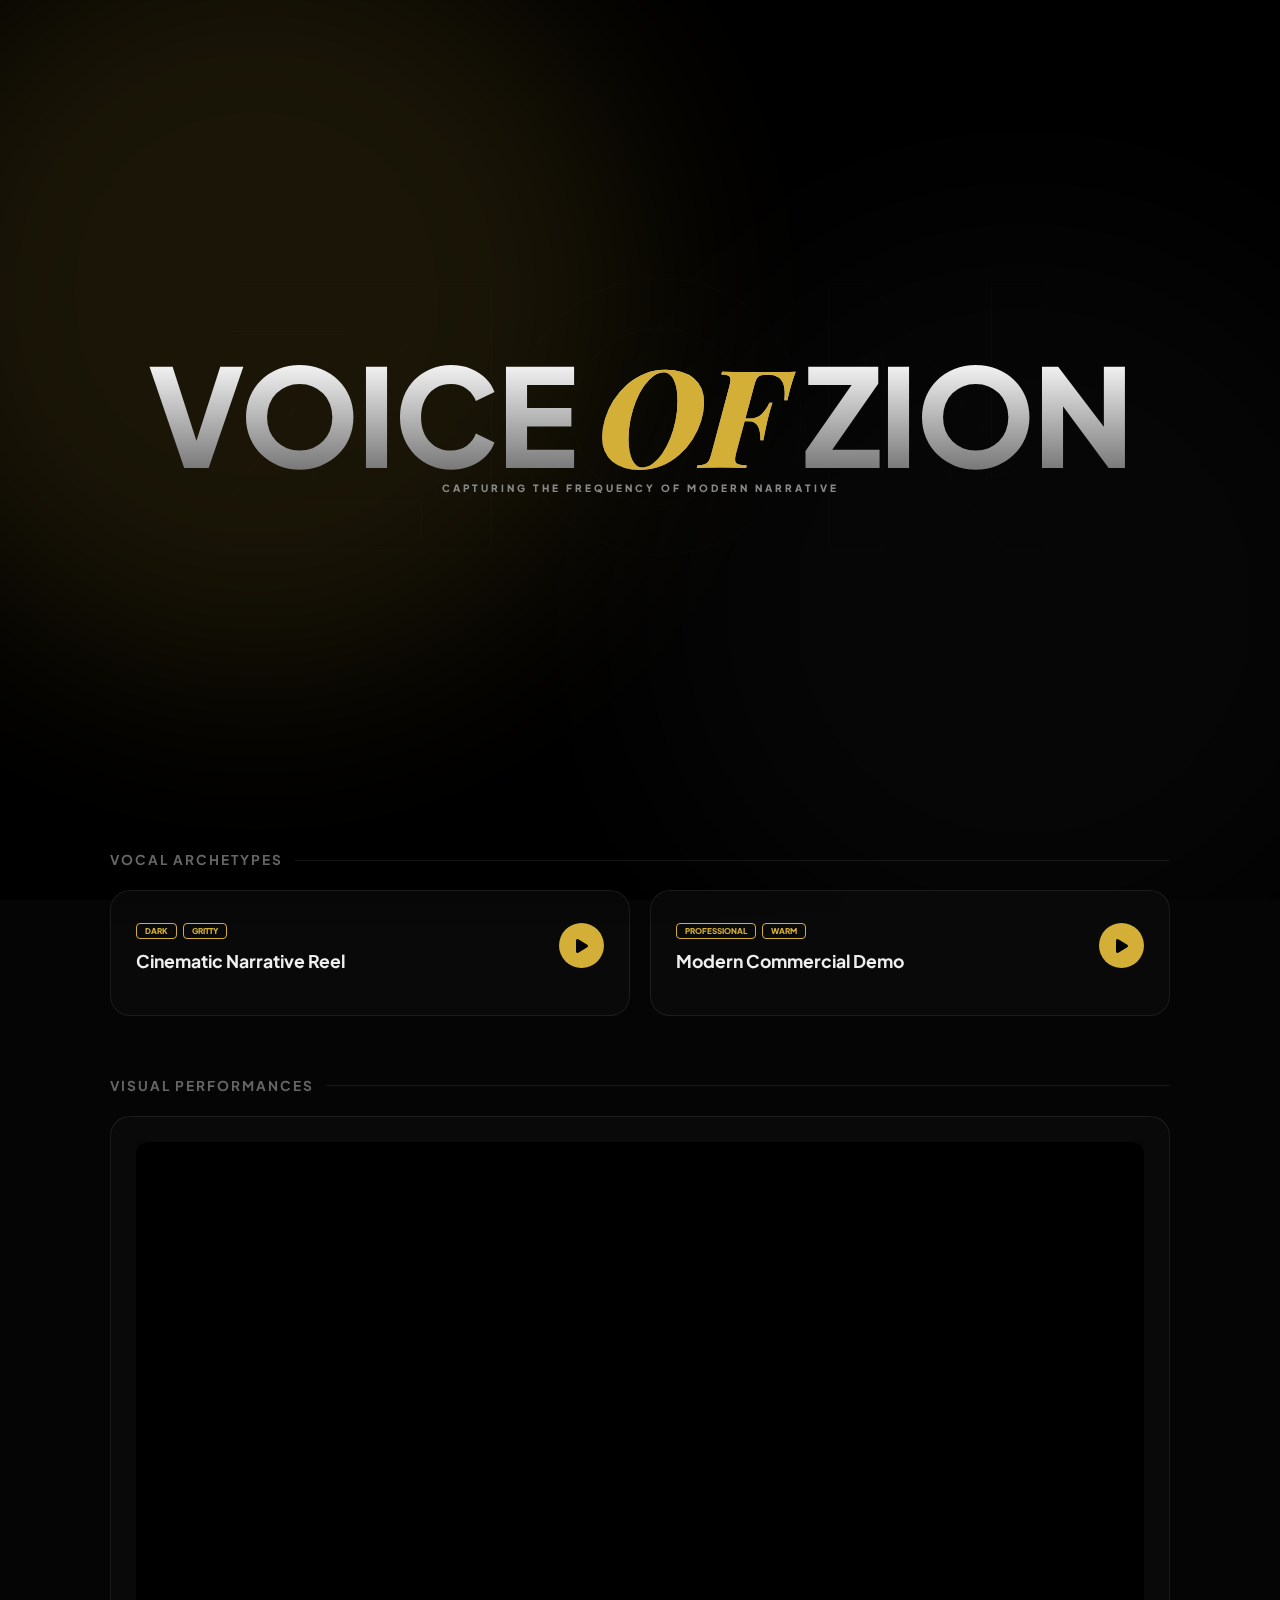
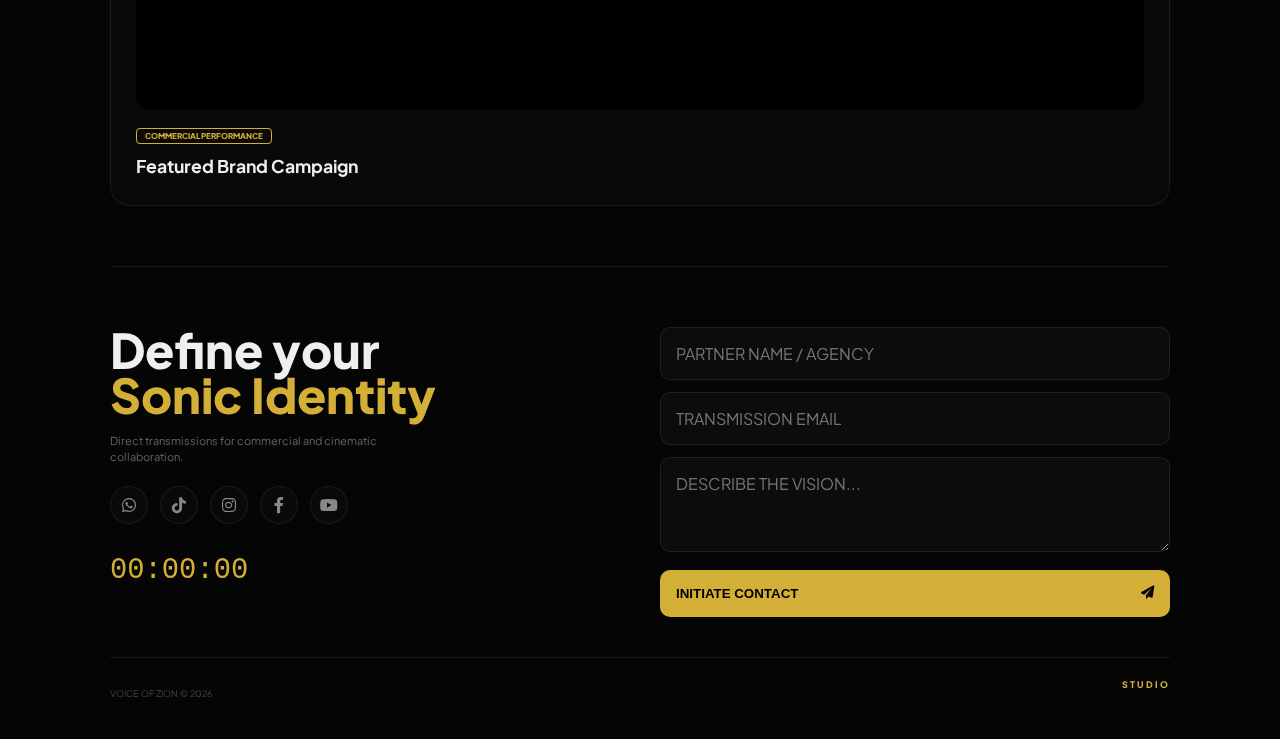
<file: index.html>
<!DOCTYPE html>
<html lang="en">
<head>
    <meta charset="UTF-8">
    <meta name="viewport" content="width=device-width, initial-scale=1.0, maximum-scale=1.0, user-scalable=no">
    <title>Voice of Zion | Premium Artistry.</title>
    
    <link href="https://fonts.googleapis.com/css2?family=Plus+Jakarta+Sans:wght@300;500;800&family=Playfair+Display:ital@1&display=swap" rel="stylesheet">
    <link rel="stylesheet" href="https://cdnjs.cloudflare.com/ajax/libs/font-awesome/6.0.0/css/all.min.css">
<style>
    :root {
        --gold: #d4af37;
        --gold-glow: rgba(212, 175, 55, 0.4);
        --dark: #050505;
        --glass-bg: rgba(255, 255, 255, 0.03);
        --glass-border: rgba(255, 255, 255, 0.08);
        --transition: all 0.8s cubic-bezier(0.16, 1, 0.3, 1);
        --success: #2ecc71;
    }

    * { box-sizing: border-box; -webkit-tap-highlight-color: transparent; }
    html { scroll-behavior: smooth; }

    body {
        background-color: var(--dark);
        color: #efefef;
        font-family: 'Plus Jakarta Sans', sans-serif;
        margin: 0;
        line-height: 1.5;
        overflow-x: hidden;
    }

    /* --- BACKGROUND --- */
    .bg-wrapper {
        position: fixed;
        top: 0; left: 0; width: 100%; height: 100%;
        z-index: -2; background: #000; overflow: hidden;
    }
    .orb {
        position: absolute; width: 60vw; height: 60vw; border-radius: 50%;
        filter: blur(100px); opacity: 0.12; pointer-events: none;
    }
    .orb-1 { background: var(--gold); top: -10%; left: -10%; }
    .orb-2 { background: #333; bottom: -10%; right: -10%; }

    .container { max-width: 1100px; margin: 0 auto; padding: 0 20px; position: relative; z-index: 1; }

    /* --- HERO (Tighter Spacing) --- */
    .hero {
        height: 90vh;
        min-height: 500px;
        display: flex;
        flex-direction: column;
        justify-content: center;
        align-items: center;
        text-align: center;
        position: relative;
    }
    .hero-bg-text {
        position: absolute; font-size: 28vw; font-weight: 800; color: transparent;
        -webkit-text-stroke: 1px rgba(255,255,255,0.02); z-index: -1;
        letter-spacing: -1vw; user-select: none; top: 50%; left: 50%;
        transform: translate(-50%, -50%);
    }
    .hero h1 { 
        font-size: clamp(2.8rem, 11vw, 8.5rem); 
        font-weight: 800; text-transform: uppercase; margin: 0; line-height: 0.85; 
        letter-spacing: -2px;
        background: linear-gradient(to bottom, #fff, #777);
        -webkit-background-clip: text; -webkit-text-fill-color: transparent;
    }
    .hero-wave { display: flex; align-items: flex-end; gap: 4px; height: 35px; margin-bottom: 15px; }
    .wave-bar { width: 3px; background: var(--gold); border-radius: 2px; animation: wave-pulse 1.5s ease-in-out infinite; }
    @keyframes wave-pulse { 0%, 100% { height: 8px; opacity: 0.2; } 50% { height: 35px; opacity: 1; } }

    /* --- GRID --- */
    .grid { 
        display: grid; 
        grid-template-columns: repeat(auto-fit, minmax(280px, 1fr)); 
        gap: 20px; 
    }

    /* --- GLASS CARDS --- */
    .glass-card {
        background: rgba(255, 255, 255, 0.02);
        backdrop-filter: blur(20px);
        -webkit-backdrop-filter: blur(20px);
        border: 1px solid var(--glass-border);
        border-radius: 20px;
        padding: 25px;
        transition: var(--transition);
        position: relative;
    }
    .glass-card:hover { border-color: var(--gold); transform: translateY(-5px); }

    /* --- FOOTER & CONTACT (Unnecessary void removed) --- */
    .site-footer { padding: 60px 0 30px; margin-top: 60px; border-top: 1px solid var(--glass-border); }
    .contact-grid { 
        display: grid; 
        grid-template-columns: 1fr 1fr; 
        gap: 40px; 
    }

    /* SOCIAL ICONS */
    .social-hub { display: flex; gap: 12px; margin-top: 20px; flex-wrap: wrap; }
    .social-link {
        width: 38px; height: 38px; border-radius: 50%; border: 1px solid var(--glass-border);
        display: flex; align-items: center; justify-content: center; color: #888;
        text-decoration: none; transition: 0.3s; background: rgba(255,255,255,0.02);
    }
    .social-link:hover { border-color: var(--gold); color: var(--gold); transform: translateY(-3px); }

    @media (max-width: 850px) {
        .contact-grid { grid-template-columns: 1fr; gap: 30px; }
        .hero { height: 75vh; }
        .site-footer { margin-top: 40px; padding: 40px 0 20px; }
    }

    .input-field {
        width: 100%; background: rgba(255,255,255,0.03); border: 1px solid var(--glass-border);
        border-radius: 10px; padding: 15px; color: white; font-family: inherit;
        outline: none; margin-bottom: 12px; transition: 0.3s; font-size: 16px;
    }
    .input-field:focus { border-color: var(--gold); }

    .send-btn {
        background: var(--gold); color: black; width: 100%; padding: 16px; border: none;
        border-radius: 10px; font-weight: 800; cursor: pointer; display: flex;
        justify-content: space-between; align-items: center; transition: 0.4s;
    }

    .tag { font-size: 8px; border: 1px solid var(--gold); color: var(--gold); padding: 2px 8px; border-radius: 4px; text-transform: uppercase; font-weight: 800; margin-right: 6px; }
    
    /* --- ADMIN PANEL (Studio) --- */
    #admin-panel { 
        display: none; background: rgba(8,8,8,0.98); backdrop-filter: blur(40px);
        border: 1px solid var(--gold); padding: 30px; border-radius: 20px; 
        margin: 20px 0; position: sticky; top: 10px; z-index: 1000;
    }
    
    #admin-indicator {
        position: fixed; top: 15px; right: 15px; background: var(--gold);
        color: black; padding: 4px 10px; border-radius: 4px; font-weight: 800;
        font-size: 9px; z-index: 1001; display: none; letter-spacing: 1px;
    }
</style>
</head>
<body>

    <div id="admin-indicator">STUDIO SESSION ACTIVE</div>

    <div class="bg-wrapper">
        <div class="orb orb-1"></div>
        <div class="orb orb-2"></div>
    </div>

    <div class="container">
        <header class="hero">
            <div class="hero-bg-text" id="heroBg">ZION</div>
            <div class="hero-wave">
                <div class="wave-bar" style="animation-delay: 0.1s"></div>
                <div class="wave-bar" style="animation-delay: 0.3s"></div>
                <div class="wave-bar" style="animation-delay: 0.2s"></div>
                <div class="wave-bar" style="animation-delay: 0.4s"></div>
                <div class="wave-bar" style="animation-delay: 0.5s"></div>
            </div>
            <h1>Voice <span style="font-family:'Playfair Display', serif; color:var(--gold); font-style:italic; -webkit-text-fill-color:var(--gold);">of</span> Zion</h1>
            <p style="letter-spacing: 3px; color: #888; text-transform: uppercase; font-size: 10px; font-weight: 800; margin-top: 10px;">Capturing the frequency of modern narrative</p>
        </header>

        <section id="admin-panel">
            <h2 style="letter-spacing: 2px; margin: 0 0 20px 0; color:var(--gold); font-size: 1.2rem;">STUDIO CONSOLE</h2>
            <div style="display: grid; grid-template-columns: 1fr; gap: 12px;">
                <div style="display: grid; grid-template-columns: 1fr 1fr; gap: 12px;">
                    <input type="text" id="newTitle" class="input-field" placeholder="Reel Title" style="margin:0;">
                    <input type="text" id="newTags" class="input-field" placeholder="Tone Tags" style="margin:0;">
                </div>
                <input type="text" id="newUrl" class="input-field" placeholder="Audio or Video Link" style="margin:0;">
                <button id="publishBtn" onclick="handleAddItem()" class="send-btn">
                    <span>UPDATE ARCHIVE</span>
                    <i class="fas fa-arrow-up"></i>
                </button>
            </div>
            <div style="display:flex; justify-content: space-between; margin-top: 20px; border-top: 1px solid #222; padding-top: 15px;">
                <button onclick="logoutAdmin()" style="color:#ff4444; background:none; border:none; cursor:pointer; font-weight:800; font-size:10px;">EXIT STUDIO</button>
                <button onclick="toggleAdminView()" style="color:#555; background:none; border:none; cursor:pointer; font-weight:800; font-size:10px;">MINIMIZE</button>
            </div>
        </section>

        <main>
            <div style="display: flex; align-items: center; gap: 12px; margin: 40px 0 20px;">
                <h2 style="text-transform: uppercase; letter-spacing: 2px; font-size: 0.85rem; margin: 0; color: #666;">Vocal Archetypes</h2>
                <div style="flex-grow: 1; height: 1px; background: var(--glass-border);"></div>
            </div>
            <div id="audio-list" class="grid"></div>

            <div style="display: flex; align-items: center; gap: 12px; margin: 60px 0 20px;">
                <h2 style="text-transform: uppercase; letter-spacing: 2px; font-size: 0.85rem; margin: 0; color: #666;">Visual Performances</h2>
                <div style="flex-grow: 1; height: 1px; background: var(--glass-border);"></div>
            </div>
            <div id="video-list" class="grid"></div>
        </main>

        <footer class="site-footer">
            <div class="contact-grid">
                <div>
                    <h2 style="font-size: clamp(2.2rem, 7vw, 3rem); line-height: 0.95; margin: 0; font-weight: 800;">Define your <br><span style="color:var(--gold)">Sonic Identity</span></h2>
                    <p style="color: #666; font-size: 11px; margin: 15px 0; max-width: 300px;">Direct transmissions for commercial and cinematic collaboration.</p>
                    
                    <div class="social-hub">
                        <a href="https://wa.link/uwidmw" target="_blank" class="social-link"><i class="fab fa-whatsapp"></i></a>
                        <a href="https://www.tiktok.com/@thee_zion_voices?_r=1&_t=ZM-92sOneLJUhn" target="_blank" class="social-link"><i class="fab fa-tiktok"></i></a>
                        <a href="https://www.instagram.com/thee_zion_studios?igsh=MXJhZ3p3Y2hlZjhpYQ==" target="_blank" class="social-link"><i class="fab fa-instagram"></i></a>
                        <a href="https://www.facebook.com/share/17fvwgJFrz/" target="_blank" class="social-link"><i class="fab fa-facebook-f"></i></a>
                        <a href="https://youtube.com/@theezionvoices?si=OWgg5UVNd63YmYGv" target="_blank" class="social-link"><i class="fab fa-youtube"></i></a>
                    </div>

                    <div style="font-family: monospace; font-size: 1.8rem; margin-top: 25px; color: var(--gold);" id="local-clock">00:00:00</div>
                </div>

                <div>
                    <form id="contactForm">
                        <input type="text" class="input-field" placeholder="PARTNER NAME / AGENCY">
                        <input type="email" class="input-field" placeholder="TRANSMISSION EMAIL">
                        <textarea class="input-field" rows="3" placeholder="DESCRIBE THE VISION..."></textarea>
                        <button type="button" class="send-btn"><span>INITIATE CONTACT</span><i class="fas fa-paper-plane"></i></button>
                    </form>
                </div>
            </div>
            <div style="display: flex; justify-content: space-between; margin-top: 40px; border-top: 1px solid var(--glass-border); padding-top: 20px; font-size: 9px; color: #444;">
                <p>VOICE OF ZION © 2026</p>
                <div onclick="checkLogin()" style="cursor:pointer; letter-spacing: 2px; color:var(--gold); font-weight: 800;">STUDIO</div>
            </div>
        </footer>
    </div>

    <script>
        const placeholders = [
            { title: "Cinematic Narrative Reel", tags: "Dark, Gritty", type: "audio", embed: "https://soundcloud.com/creativelabs/narrative-demo" },
            { title: "Modern Commercial Demo", tags: "Professional, Warm", type: "audio", embed: "https://soundcloud.com/creativelabs/commercial-demo" },
            { title: "Featured Brand Campaign", tags: "Commercial Performance", type: "video", embed: "https://www.youtube.com/embed/dQw4w9WgXcQ" }
        ];

        let portfolio = JSON.parse(localStorage.getItem('zion_final_v1')) || placeholders;
        let isAdminActive = false;

        function render() {
            const aList = document.getElementById('audio-list');
            const vList = document.getElementById('video-list');
            const panel = document.getElementById('admin-panel');
            const indicator = document.getElementById('admin-indicator');
            
            panel.style.display = isAdminActive ? 'block' : 'none';
            indicator.style.display = isAdminActive ? 'block' : 'none';
            
            aList.innerHTML = ''; vList.innerHTML = '';

            portfolio.forEach((item, index) => {
                const tags = item.tags.split(',').map(t => `<span class="tag">${t.trim()}</span>`).join('');
                const delBtn = isAdminActive ? `<button onclick="deleteItem(${index})" style="position:absolute; top:10px; right:10px; background:rgba(255,50,50,0.2); color:#ff5555; border:1px solid #ff5555; padding:4px 8px; border-radius:6px; cursor:pointer; font-weight:800; font-size:8px;">DEL</button>` : '';

                if(item.type === 'audio') {
                    aList.innerHTML += `
                        <div class="glass-card" id="card-${index}">
                            ${delBtn}
                            <div style="display:flex; justify-content:space-between; align-items:center;">
                                <div><div style="margin-bottom:8px;">${tags}</div><h3 style="margin:0; font-size:1.1rem;">${item.title}</h3></div>
                                <div style="width:45px; height:45px; background:var(--gold); border-radius:50%; display:flex; align-items:center; justify-content:center; color:black; cursor:pointer;" onclick="handlePlay(${index})"><i class="fas fa-play" id="icon-${index}"></i></div>
                            </div>
                            <div id="engine-${index}" style="margin-top:15px; height:0; overflow:hidden; transition:0.4s ease;"></div>
                        </div>`;
                } else {
                    vList.innerHTML += `
                        <div class="glass-card">
                            ${delBtn}
                            <div style="position:relative; padding-top:56.25%; border-radius:12px; overflow:hidden; margin-bottom:12px; background: #000;">
                                <iframe style="position:absolute; top:0; left:0; width:100%; height:100%; border:none;" src="${item.embed}"></iframe>
                            </div>
                            <div>${tags}</div><h3 style="margin:8px 0 0 0; font-size:1.1rem;">${item.title}</h3>
                        </div>`;
                }
            });
        }

        function checkLogin() {
            if (isAdminActive) { toggleAdminView(); } 
            else {
                const pass = prompt("Studio Access Key:");
                if (pass === "zion2026") { isAdminActive = true; render(); }
            }
        }

        function logoutAdmin() { isAdminActive = false; render(); }
        function toggleAdminView() {
            const p = document.getElementById('admin-panel');
            p.style.display = p.style.display === 'none' ? 'block' : 'none';
        }

        function handleAddItem() {
            const btn = document.getElementById('publishBtn');
            const title = document.getElementById('newTitle').value;
            const url = document.getElementById('newUrl').value;
            const tags = document.getElementById('newTags').value;

            if(!title || !url) return;

            let type = 'audio'; let embed = url;
            if (url.includes('youtube.com') || url.includes('youtu.be')) {
                type = 'video';
                let id = url.includes('v=') ? url.split('v=')[1].split('&')[0] : url.split('/').pop();
                embed = `https://www.youtube.com/embed/${id}`;
            }
            
            portfolio.unshift({ title, tags, type, embed });
            localStorage.setItem('zion_final_v1', JSON.stringify(portfolio));

            btn.style.background = 'var(--success)';
            setTimeout(() => {
                btn.style.background = 'var(--gold)';
                document.getElementById('newTitle').value = '';
                document.getElementById('newUrl').value = '';
                document.getElementById('newTags').value = '';
                render();
            }, 800);
        }

        function deleteItem(idx) {
            if(confirm("Remove from archive?")) {
                portfolio.splice(idx,1);
                localStorage.setItem('zion_final_v1', JSON.stringify(portfolio));
                render();
            }
        }

        function handlePlay(index) {
            const engine = document.getElementById(`engine-${index}`);
            const icon = document.getElementById(`icon-${index}`);
            const card = document.getElementById(`card-${index}`);
            const isPlaying = card.classList.contains('is-playing');

            document.querySelectorAll(".glass-card").forEach(c => c.classList.remove('is-playing'));
            document.querySelectorAll("[id^='engine-']").forEach(e => { e.style.height = '0px'; e.innerHTML = ''; });
            document.querySelectorAll("[id^='icon-']").forEach(i => i.className = 'fas fa-play');

            if(!isPlaying) {
                card.classList.add('is-playing');
                icon.className = 'fas fa-pause';
                engine.style.height = '120px';
                engine.innerHTML = `<iframe width="100%" height="120" scrolling="no" frameborder="no" allow="autoplay" src="https://w.soundcloud.com/player/?url=${encodeURIComponent(portfolio[index].embed)}&color=%23d4af37&auto_play=true"></iframe>`;
            }
        }

        document.addEventListener('mousemove', (e) => {
            const x = (e.clientX / window.innerWidth) * 20;
            const y = (e.clientY / window.innerHeight) * 20;
            document.querySelectorAll('.orb').forEach((orb, i) => {
                orb.style.transform = `translate(${x * (i+1)}px, ${y * (i+1)}px)`;
            });
            const h = document.getElementById('heroBg');
            h.style.transform = `translate(calc(-50% + ${(window.innerWidth/2 - e.pageX)/40}px), calc(-50% + ${(window.innerHeight/2 - e.pageY)/40}px))`;
        });

        setInterval(() => { document.getElementById('local-clock').textContent = new Date().toLocaleTimeString('en-US', { hour12: false }); }, 1000);
        window.onload = render;
    </script>
</body>
</html>
</file>
